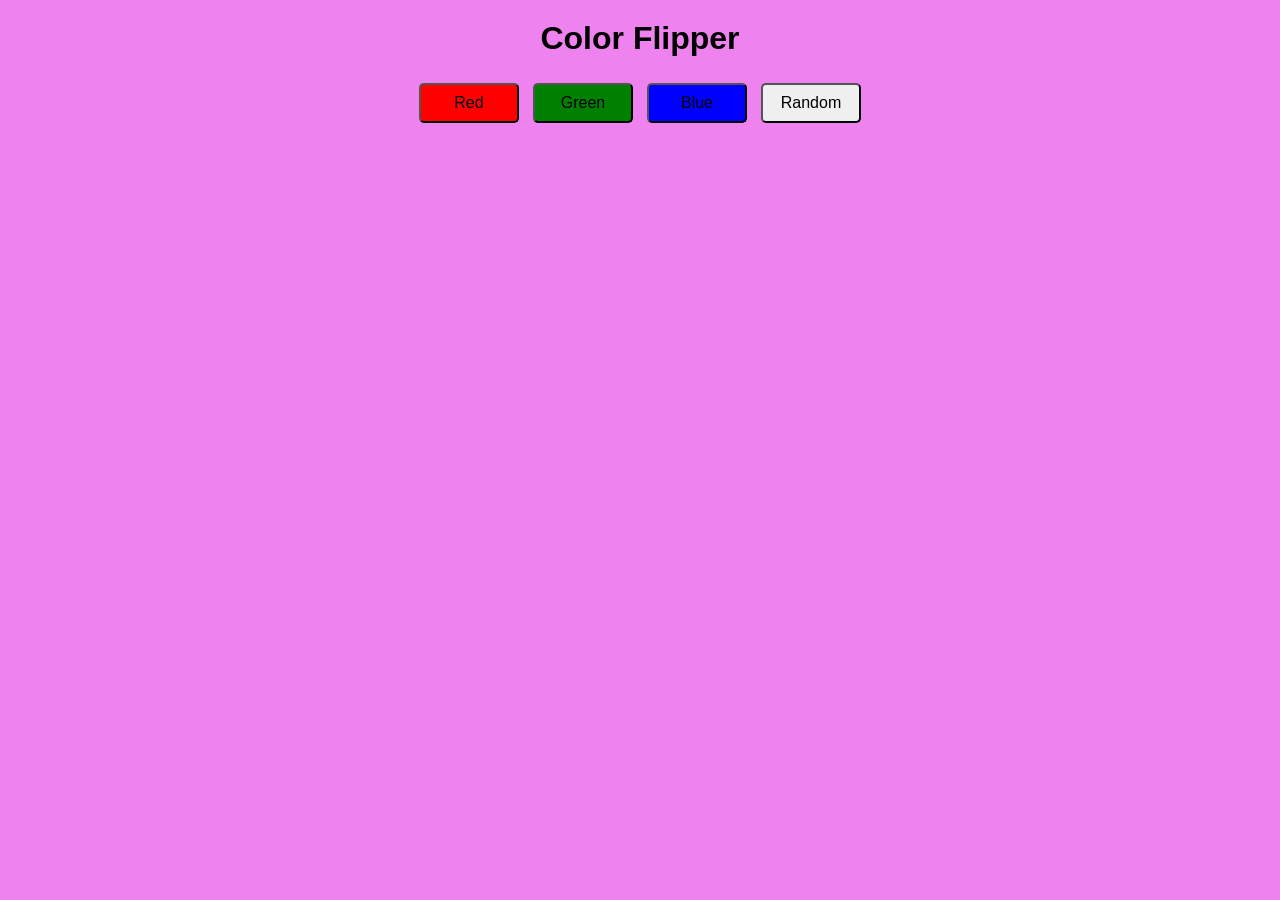
<file: Color Flipper/index.html>
<!DOCTYPE html>
<html lang="en">
<head>
    <meta charset="UTF-8">
    <meta name="viewport" content="width=device-width, initial-scale=1.0">
    <title>Color Flipper</title>
    <link rel="stylesheet" href="style.css">
</head>
<body>
    <h1>Color Flipper</h1>
    <div id="button-center">
    <button id="red" onclick="setColor('red')">Red</button>
    <button id="green" onclick="setColor('green')">Green</button>
    <button id="blue" onclick="setColor('blue')">Blue</button>
    <button id="random" onclick="randomColor()">Random</button>
    </div>
    <script src="main.js"></script>
</body>
</html>
</file>
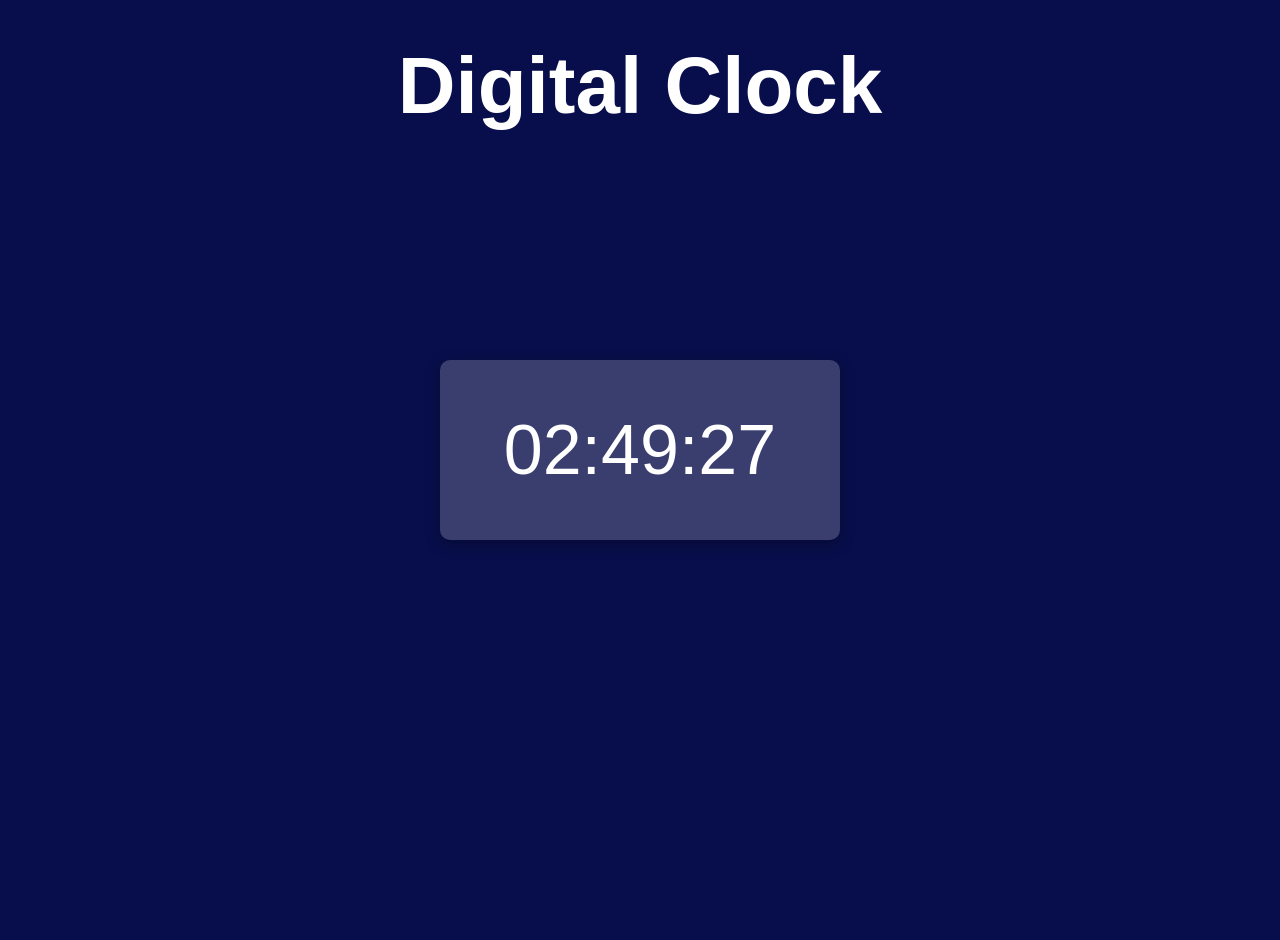
<file: Digital Clock/index.html>
<!DOCTYPE html>
<html lang="en">
<head>
    <meta charset="UTF-8">
    <meta name="viewport" content="width=device-width, initial-scale=1.0">
    <title>Digital Clock</title>
    <link rel="stylesheet" href="style.css">
</head>
<body>
    <div id="heading">Digital Clock</div>
    <div id="container">
        <div id="clock"></div>
    </div>

<script src="main.js"></script>
</body>
</html>
</file>
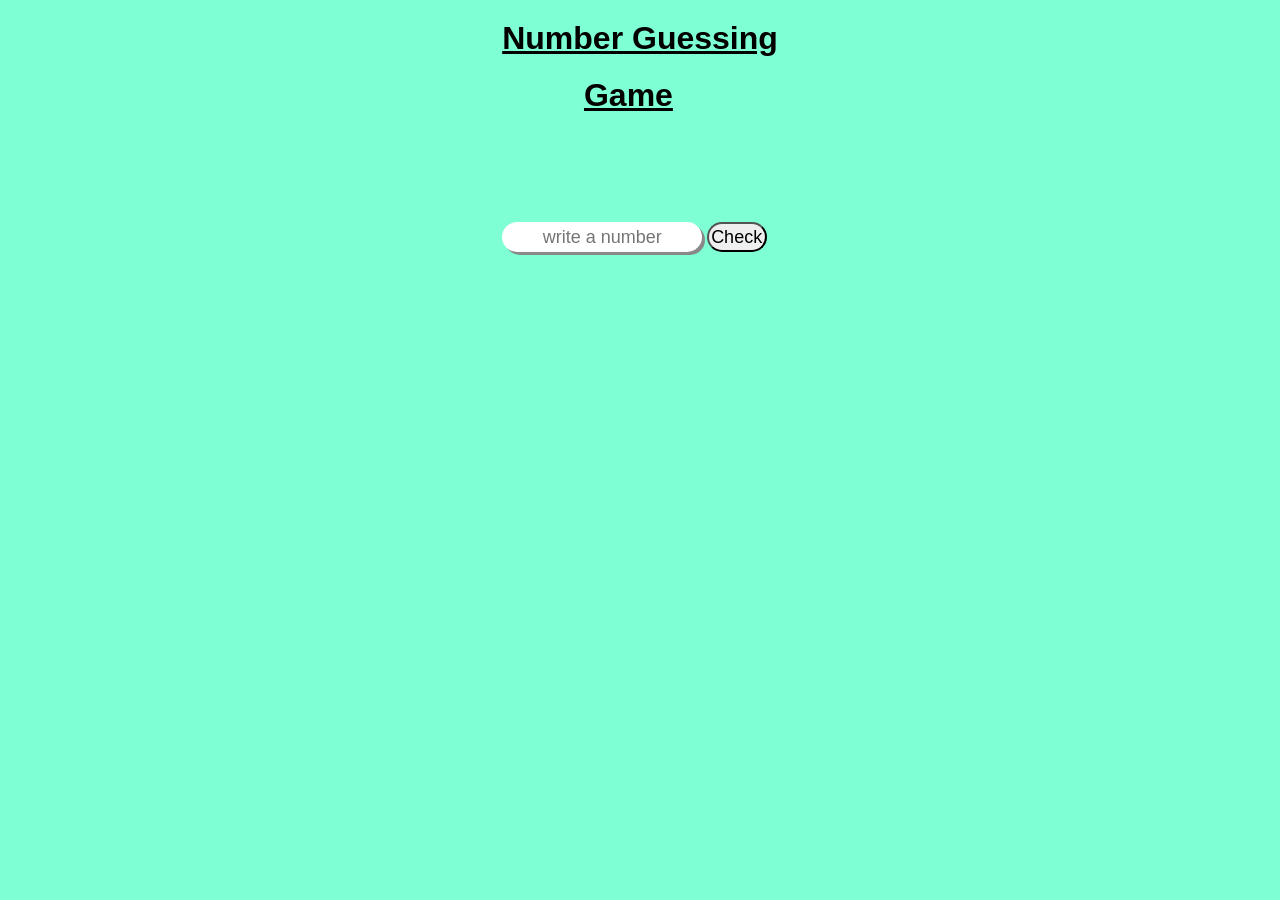
<file: Number Guessing game/index.html>
<!DOCTYPE html>
<html lang="en">
<head>
    <meta charset="UTF-8">
    <meta name="viewport" content="width=device-width, initial-scale=1.0">
    <title>Number Guessing Game</title>
    <link rel="stylesheet" href="style.css">
</head>
<body>
    <div>
    <h1><u>Number Guessing</u><br><h1> &emsp; &emsp; <u>Game</u></h1></h1>
    <br><br><br><br><br><br>

    <input type="text" id="inputBox" placeholder="write a number">
    <button>Check</button><br><br>
    <p id="result"> </p>
    </div>

    <script src="main.js"></script>
</body>
</html>
</file>
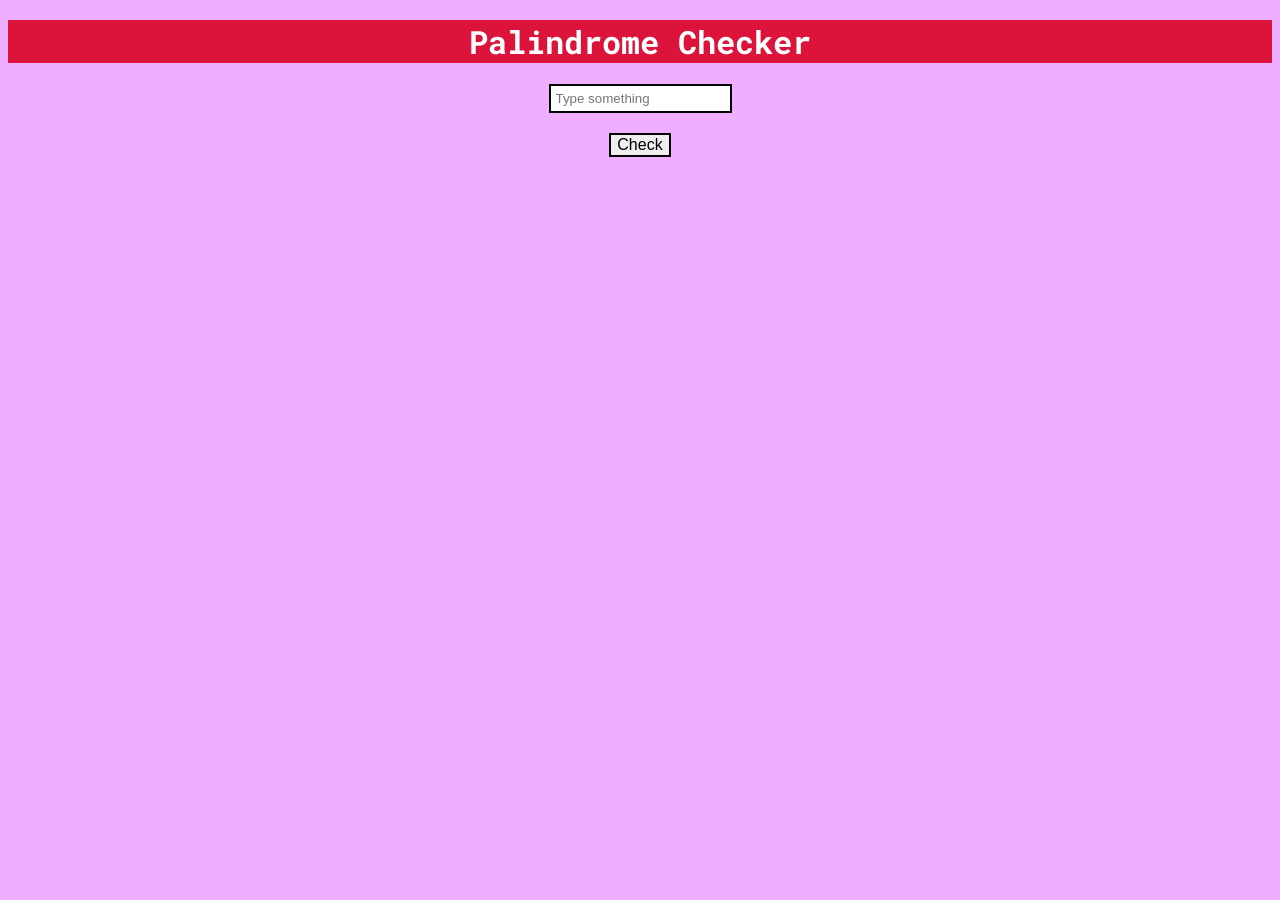
<file: Palindrome Checker/index.html>
<!DOCTYPE html>
<html lang="en">
<head>
    <meta charset="UTF-8">
    <meta name="viewport" content="width=device-width, initial-scale=1.0">
    <title>Palindrome Checker</title>
    <link rel="stylesheet" href="style.css">
</head>
<body>
    <h1>Palindrome Checker</h1>
    <div id="input-box">
    <input type="text" placeholder="Type something" id="input">
    <br>
    <button onclick="check()" id="button-id">Check</button>
    </div>
    
    <script src="main.js"></script>
</body>
</html>
</file>
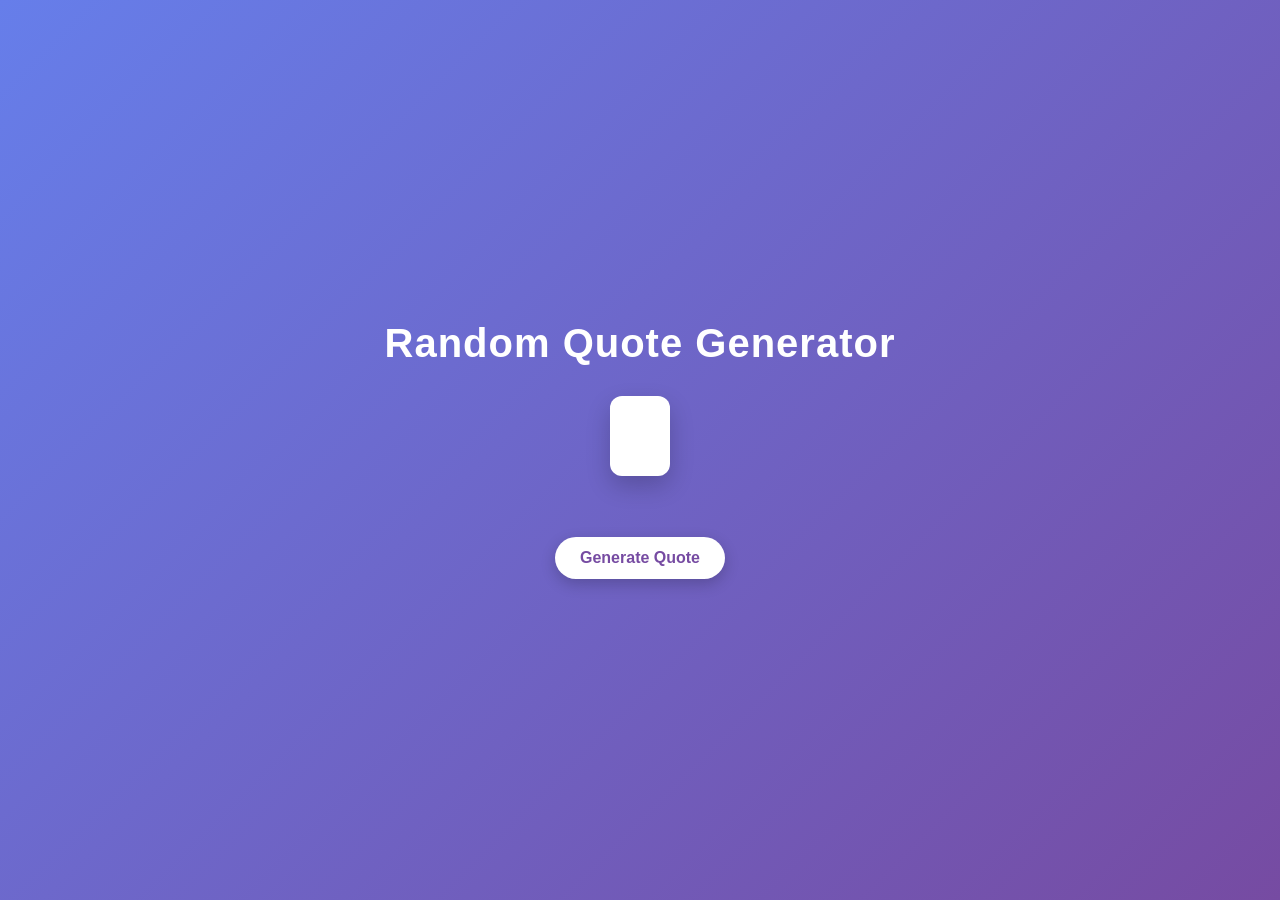
<file: Random Quote Generator/index.html>
<!DOCTYPE html>
<html lang="en">
<head>
    <meta charset="UTF-8">
    <meta name="viewport" content="width=device-width, initial-scale=1.0">
    <title>Random Quote Generator</title>
    <link rel="stylesheet" href="main.css">
</head>
<body>
    <h1>Random Quote Generator</h1>
    <p id="quote"></p> <br><br>
    <button onclick="generateQuote()">Generate Quote</button>

    <script src="script.js"></script>
</body>
</html>
</file>
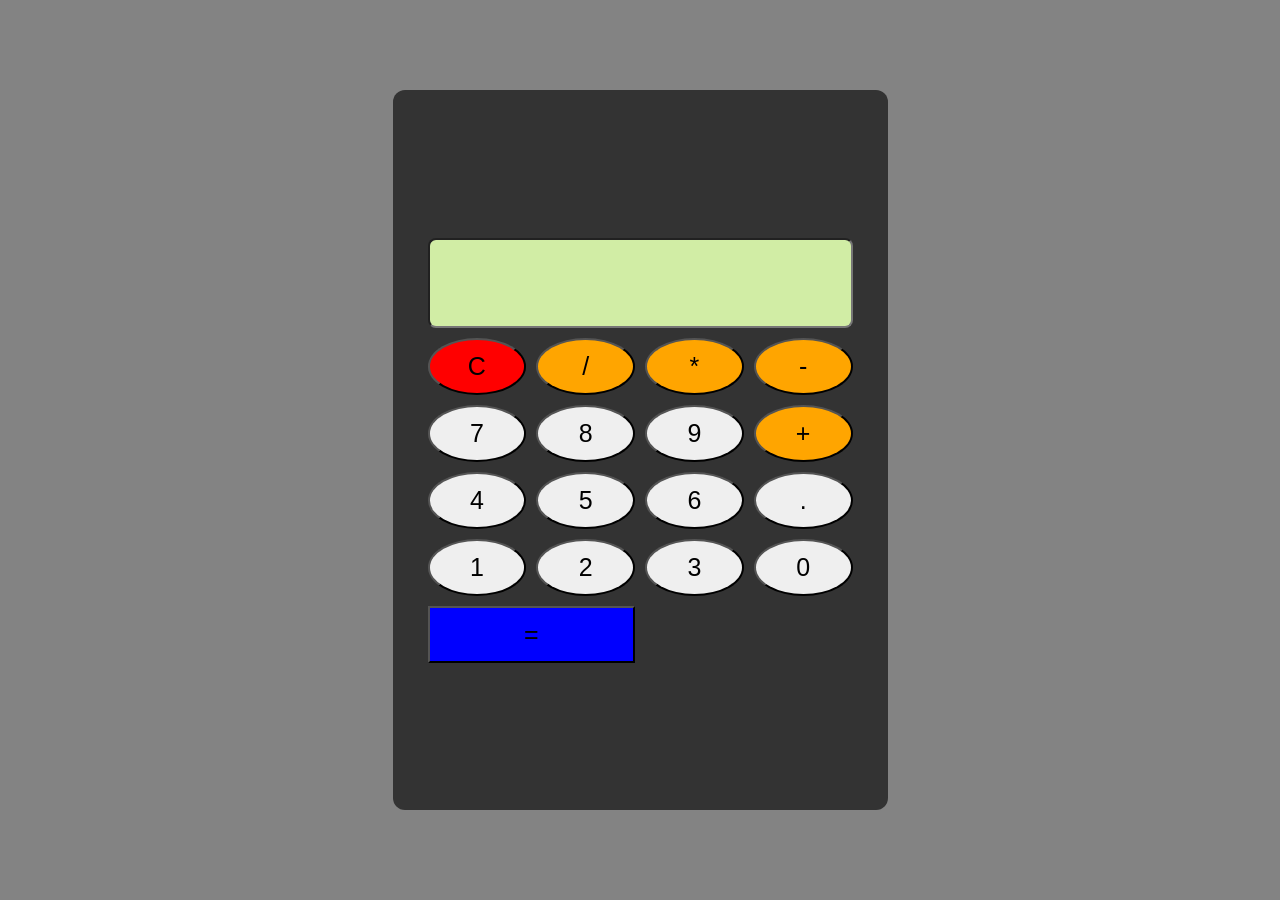
<file: Simple Calculator/index.html>
<!DOCTYPE html>
<html lang="en">
<head>
    <meta charset="UTF-8">
    <meta name="viewport" content="width=device-width, initial-scale=1.0">
    <title>Simple Calculator</title>
    <link rel="stylesheet" href="style.css">
</head>
<body>
    <div class="calculator">
        <div id="buttons">
        <!-- Row 1 -->
        <input type="text" id="display" readonly>
        <!-- Row 2 -->
        <button class="operator" id="cancel">C</button>
        <button class="operator">/</button>
        <button class="operator">*</button>
        <button class="operator">-</button>
        <!-- Row 3 -->
        <button class="btn">7</button>
        <button class="btn">8</button>
        <button class="btn">9</button>
        <button class="operator">+</button>
        <!-- Row 4 -->
        <button class="btn">4</button>
        <button class="btn">5</button>
        <button class="btn">6</button>
        <button class="btn">.</button>
        <!-- Row 5 -->
        <button class="btn">1</button>
        <button class="btn">2</button>
        <button class="btn">3</button>
        <!-- Row 6 -->
        <button class="btn">0</button>
        <button class="btnEqual">=</button>
        </div>
    </div>
    

    <script src="main.js"></script>
</body>
</html>
</file>
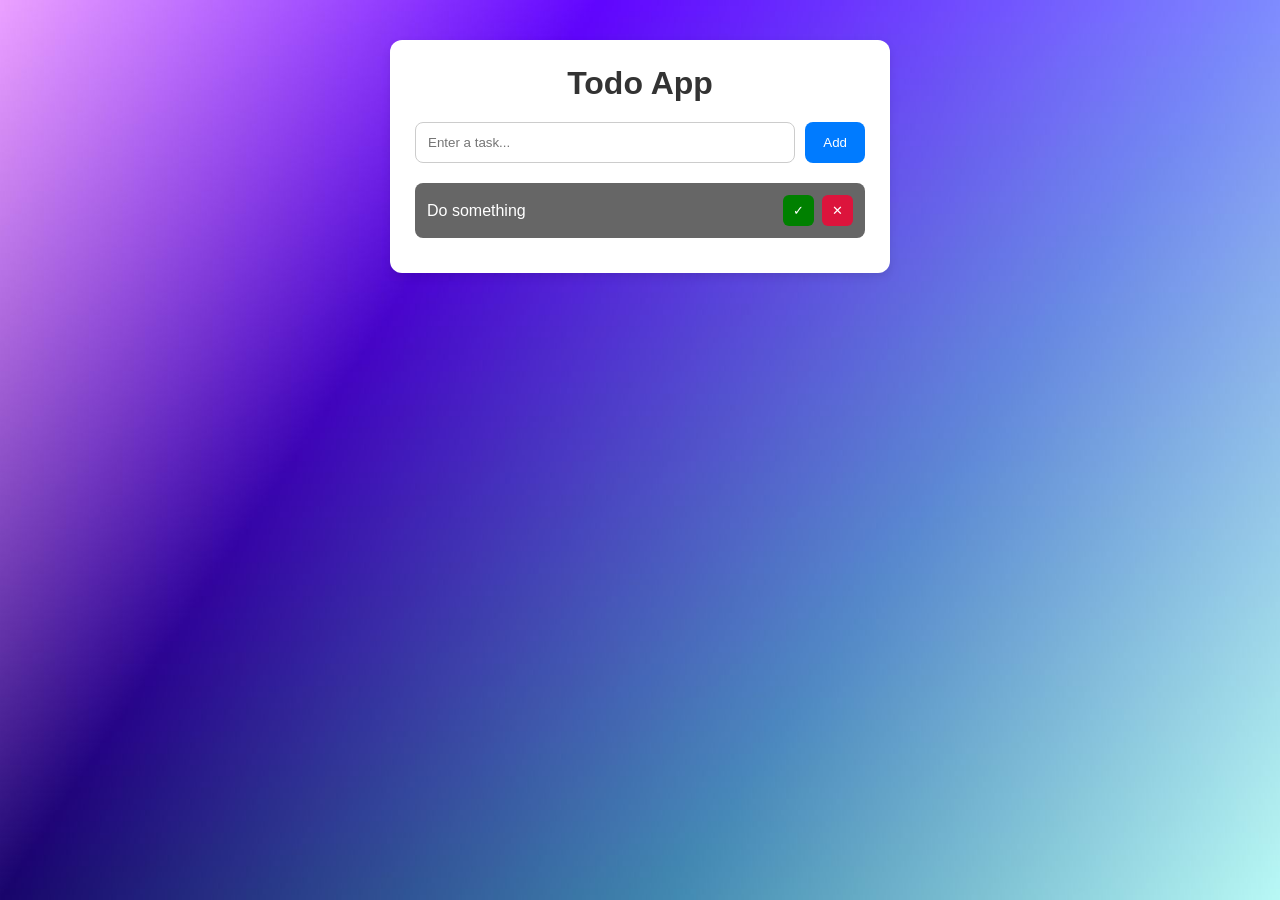
<file: Todo App/index.html>
<!DOCTYPE html>
<html lang="en">
<head>
    <meta charset="UTF-8">
    <meta name="viewport" content="width=device-width, initial-scale=1.0">
    <title>Todo App</title>
    <link rel="stylesheet" href="style.css">
</head>
<body>
    <div class="todo-container">
    <h1 class="todo-title">Todo App</h1>

    <div class="todo-input-section">
      <input type="text" id="todo-input" placeholder="Enter a task..."/>
      <button class="add-btn" onclick="addTask()">Add</button>
    </div>

    <ul class="todo-list">
      <!-- Example Todo Item -->
      <li class="todo-item">
        <span class="todo-text">Do something</span>

        <div class="todo-actions">
          <button class="complete-btn">✓</button>
          <button class="delete-btn">✕</button>
        </div>
        
      </li>
    </ul>
</div>

    <script src="main.js"></script>
</body>
</html>
</file>
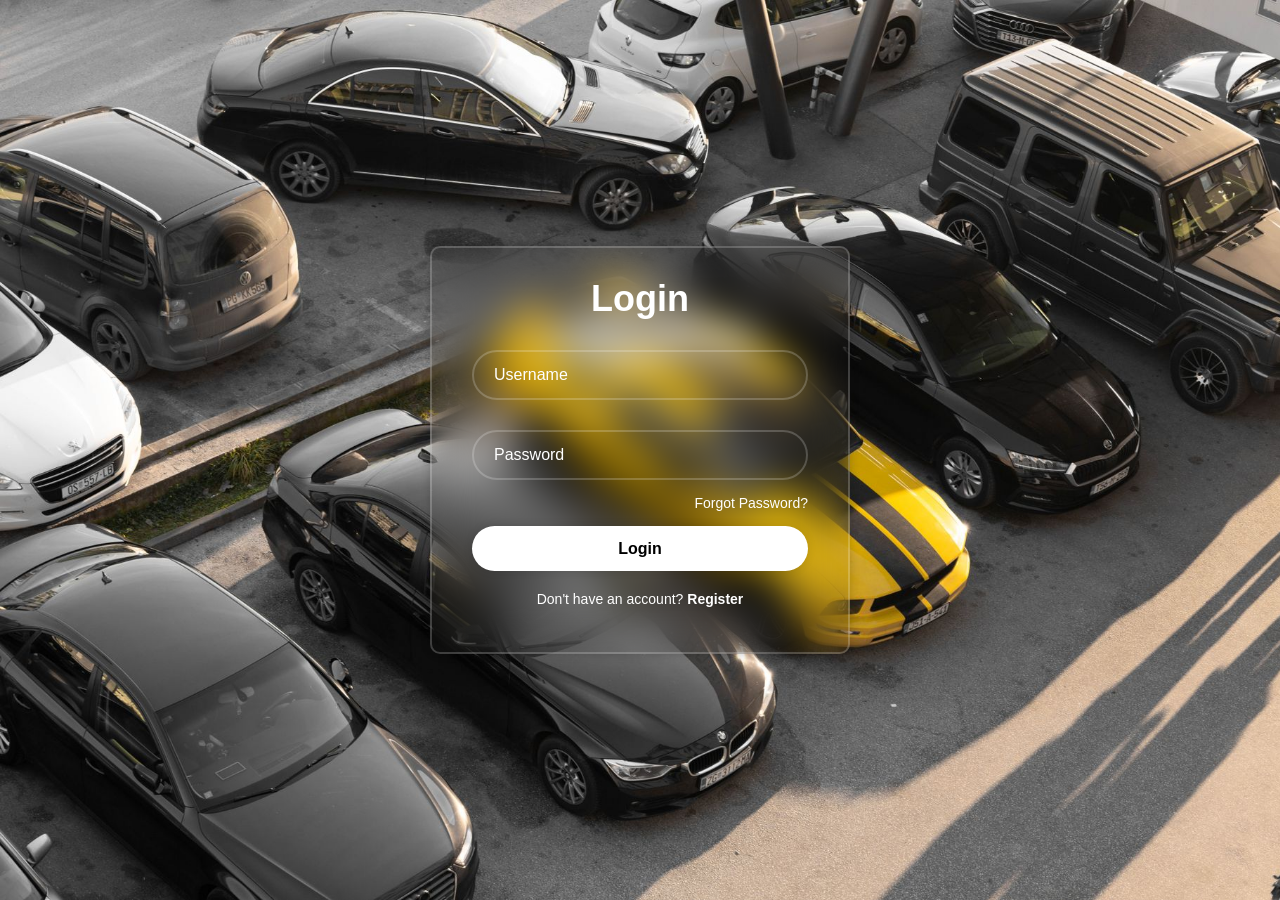
<file: Login Page/login.html>
<!DOCTYPE html>
<html lang="en">
<head>
    <meta charset="UTF-8">
    <meta name="viewport" content="width=device-width, initial-scale=1.0">
    <title>Login Page</title>
    <link rel="stylesheet" href="style.css">
    <link href="https://cdn.boxicons.com/3.0.8/fonts/basic/boxicons.min.css" rel="stylesheet">
</head>
<body>
    <div id="wrapper">
        <form action="">
            <h1>Login</h1>
            <div class="input-box">
                <input type="text" placeholder="Username" id="username" required>
                <i class="bx bx-user"></i>
            </div>
            <div class="input-box">
                <input type="password" placeholder="Password" id="password" required>
                <i class="bx bx-lock"></i>
            </div>
            <div class="forgot">
                <a href="#">Forgot Password?</a>
            </div>

            <button type="submit" class="btn" onclick="checkPassword()">Login</button>
            <p></p>

            <div class="register-link">
                <p>Don't have an account? <a href="#">Register</a></p>
            </div>
        </form>
    </div>

    <script src="script.js"></script>
</body>
</html>
</file>
<file: Color Flipper/style.css>
#red {background-color: red;}
#green {background-color: green;}
#blue {background-color: blue;}
body{background-color: violet;}

#button-center{
    text-align: center;
    margin-top: 20px;
}
h1 {
    text-align: center;
    margin-top: 20px;
    font-family: Arial, sans-serif;
}
button{
    font-size: 16px;
    border-radius: 5px;
    width: 100px;
    height: 40px;
    margin: 5px;
}
</file>
<file: Digital Clock/style.css>
* {
    margin: 0;
    padding: 0;
    box-sizing: border-box;
}
body {
    height: 100vh;
    font-family:poppins, sans-serif;
    font-weight: 700;
    background-color: #080E4B;
    text-align: center;
}
#heading {
    font-size: 80px;
    color: white;
    margin-top: 40px;
}
#container {
    box-shadow: 0 4px 15px rgba(0, 0, 0, 0.3);
    background-color: rgba(255, 255, 255, 0.2);
    height: 20vh;
    width: 400px;
    border-radius: 10px;
    position: absolute;
    top: 50%;
    left: 50%;
    transform: translate(-50%, -50%);
}
#clock {
    font-size: 70px;
    font-weight: 500;
    height: 100%;
    width: 100%;
    color: white;
    display: flex;
    justify-content: center;
    align-items: center;
}
</file>
<file: Number Guessing game/style.css>
* {
    margin: 0;
    padding: 0;
    box-sizing: border-box;
}
body {
    height: 100vh;
    display: flex;
    justify-content: center;
    font-family: 'Segoe UI', Tahoma, Geneva, Verdana, sans-serif;
    font-weight: 500;
    background-color: aquamarine;
    
}
button{
    width: 60px;
    height: 30px;
    font: bold;
    font-size: 18px;
    border-radius: 20px;
}
h1{
    padding-top: 20px;
    
}
#inputBox{
    justify-content: center;
    align-items: center;
    width: 200px;
    height: 30px;
    font-size: 18px;
    border-radius: 20px;
    text-align: center;
    border: 2.5px solid transparent;
    box-shadow: 3px 3px #888888;;
    position: relative;
    animation: borderAnimation 2s linear infinite;
}

@keyframes borderAnimation {
0% {border-color: red;}
50% {border-color: blue;}
100% {border-color: green;}
}
</file>
<file: Palindrome Checker/style.css>
@import url('https://fonts.googleapis.com/css2?family=Roboto+Mono:ital,wght@0,100..700;1,100..700&display=swap');


h1{
    color: white;
    background-color: crimson;
    text-align: center;
    margin-top: 20px;
    font-family: "Roboto Mono", monospace;
    font-weight: 700px;
}
body{
    background-color: rgb(239, 174, 255);
}
#input-box {
    justify-content: center;
    text-align: center;
}
input{
    margin-bottom: 20px;
    border: 2px solid black;
    padding: 5px;
}
#button-id{
    border: 2px solid black;
    font-size: 16px;
}
</file>
<file: Random Quote Generator/main.css>
/* Reset default styles */
* {
    margin: 0;
    padding: 0;
    box-sizing: border-box;
}

/* Body styling */
body {
    height: 100vh;
    display: flex;
    justify-content: center;
    align-items: center;
    font-family: 'Segoe UI', Tahoma, Geneva, Verdana, sans-serif;
    font-weight: 500;
    background: linear-gradient(135deg, #667eea, #764ba2);
}

/* Main container card effect */
body > * {
    text-align: center;
}

/* Wrap content inside a card */
h1, #quote, button {
    max-width: 600px;
}

/* Card style */
body {
    color: black;
    flex-direction: column;
    padding: 20px;
}

/* Title */
h1 {
    color: #ffffff;
    margin-bottom: 30px;
    font-size: 2.5rem;
    letter-spacing: 1px;
}

/* Quote box */
#quote {
    background: #ffffff;
    padding: 25px 30px;
    border-radius: 12px;
    font-size: 1.2rem;
    color: #333;
    min-height: 80px;
    box-shadow: 0 10px 25px rgba(0, 0, 0, 0.2);
    transition: all 0.3s ease;
    line-height: 1.6;
}

/* Button styling */
button {
    margin-top: 25px;
    padding: 12px 25px;
    font-size: 1rem;
    border: none;
    border-radius: 30px;
    background: #ffffff;
    color: #764ba2;
    font-weight: 600;
    cursor: pointer;
    transition: all 0.3s ease;
    box-shadow: 0 5px 15px rgba(0, 0, 0, 0.2);
}

/* Button hover effect */
button:hover {
    background: #764ba2;
    color: #ffffff;
    transform: translateY(-3px);
}
</file>
<file: Simple Calculator/style.css>
* {
    margin: 0;
    padding: 0;
    box-sizing: border-box;
}
body {
    height: 100vh;
    display: flex;
    justify-content: center;
    align-items: center;
    font-family: 'Segoe UI', Tahoma, Geneva, Verdana, sans-serif;
    font-weight: 500;
    background: linear-gradient( #838383, #838383);
}
.calculator {
    display: flex;
    justify-content: center;
    align-items: center;
    height: 80vh;
    width: 55vh;
    background: #ffffff;
    padding: 25px 30px;
    border-radius: 12px;
    font-size: 1.2rem;
    background-color: #333;
}
#display {
    border-radius: 8px;
    grid-column: span 4;
    background-color: rgb(209, 237, 165);
    color: black;
    width: 100%;
    height: 90px;
    font-size: 32px;
    text-align: right;
    padding: 10px;
    box-sizing: border-box;
}
#buttons{
    font-weight:900;
    display: grid;
    grid-template-columns: repeat(4, 1fr);
    gap: 10px;
}
button {
    padding: 12px;
    font-size: 25px;
}
.btnEqual {
    grid-column: span 2;
    background-color: blue;
}
.btn {
    border-radius: 50%;
}
.operator {
    border-radius: 50%;
    background-color: orange;
}
#cancel{background-color: red;}
</file>
<file: Todo App/style.css>
* {
      margin: 0;
      padding: 0;
      box-sizing: border-box;
      font-family: Arial, sans-serif;
    }
body {
      background-image: url('img/pexels-codioful-7130472.jpg');
      background-size: cover;
      background-position: center;
      display: flex;
      justify-content: center;
      align-items: flex-start;
      min-height: 100vh;
      padding: 40px;
    }
.todo-container {
      width: 100%;
      max-width: 500px;
      background: white;
      padding: 25px;
      border-radius: 12px;
      box-shadow: 0 4px 10px rgba(0,0,0,0.1);
    }
.todo-title {
      text-align: center;
      margin-bottom: 20px;
      color: #333;
    }
.todo-input-section {
      display: flex;
      gap: 10px;
      margin-bottom: 20px;
    }
#todo-input {
      flex: 1;
      padding: 12px;
      border: 1px solid #ccc;
      border-radius: 8px;
      outline: none;
    }
.add-btn {
      padding: 12px 18px;
      border: none;
      background: #007bff;
      color: white;
      border-radius: 8px;
      cursor: pointer;
    }
.add-btn:hover {
      background: #0056b3;
    }
.todo-list {
      list-style: none;
    }
.todo-item {
      display: flex;
      justify-content: space-between;
      align-items: center;
      padding: 12px;
      margin-bottom: 10px;
      background: rgba(0, 0, 0, 0.6);
      border-radius: 8px;
      color: white;
    }
.todo-actions {
      display: flex;
      gap: 8px;
    }
.complete-btn, .delete-btn {
      border: none;
      padding: 8px 10px;
      border-radius: 6px;
      cursor: pointer;
      color: white;
    }
.complete-btn {
      background: green;
    }
.delete-btn {
      background: crimson;
    }
.complete-btn:hover {
      background: darkgreen;
    }
.delete-btn:hover {
      background: darkred;
    }
.completed { 
  text-decoration: line-through;
  opacity: 0.6;
    }
</file>
<file: Login Page/style.css>
* {
    margin: 0;
    padding: 0;
    box-sizing: border-box;
    font-family: "Poppins", sans-serif;
}

body {
    display: flex;
    justify-content: center;
    align-items: center;
    min-height: 100vh;
    background: url(images/pexels-vladimirsrajber-15072149.jpg) no-repeat;
    background-size: cover;
}

#wrapper {
    width: 420px;
    background: transparent;
    border: 2px solid rgba(255, 255, 255, 0.2);
    backdrop-filter: blur(20px);
    box-shadow: 0 0 10px rgba(0, 0, 0, 0.2);
    color: white;
    border-radius: 10px;
    padding: 30px 40px;
}

#wrapper h1 {
    text-align: center;
    font-size: 36px;
}

#wrapper .input-box {
    position: relative;
    width: 100%;
    height: 50px;
    margin: 30px 0;
}

.input-box input {
    width: 100%;
    height: 100%;
    background: transparent;
    border: none;
    outline: none;
    border: 2px solid rgba(255, 255, 255, 0.2);
    border-radius: 40px;
    font-size: 16px;
    color: white;
    padding: 20px 45px 20px 20px;
}

.input-box input::placeholder {
    color: white;
}

.input-box i {
    position: absolute;
    right: 20px;
    top: 50%;
    transform: translateY(-50%);
    font-size: 20px;
}


#wrapper .forgot {
    display: flex;
    justify-content: flex-end;
    font-size: 14px;
    margin: -15px 0 15px;
}

.forgot a {
    color: white;
    text-decoration: none;
}

.forgot a:hover {
    text-decoration: underline;
}

#wrapper .btn {
    width: 100%;
    height: 45px;
    background: white;
    border: none;
    outline: none;
    border-radius: 40px;
    box-shadow:  0 0 10px rgba(0, 0, 0, 0.1);
    cursor: pointer;
    font-size: 16px;
    color: black;
    font-weight: 600;
}

#wrapper .register-link {
    font-size: 14px;
    text-align: center;
    margin: 20px 0 15px;
}

.register-link a {
    color: white;
    text-decoration: none;
    font-weight: 600;
}

.register-link a:hover {
    text-decoration: underline;
}
</file>
